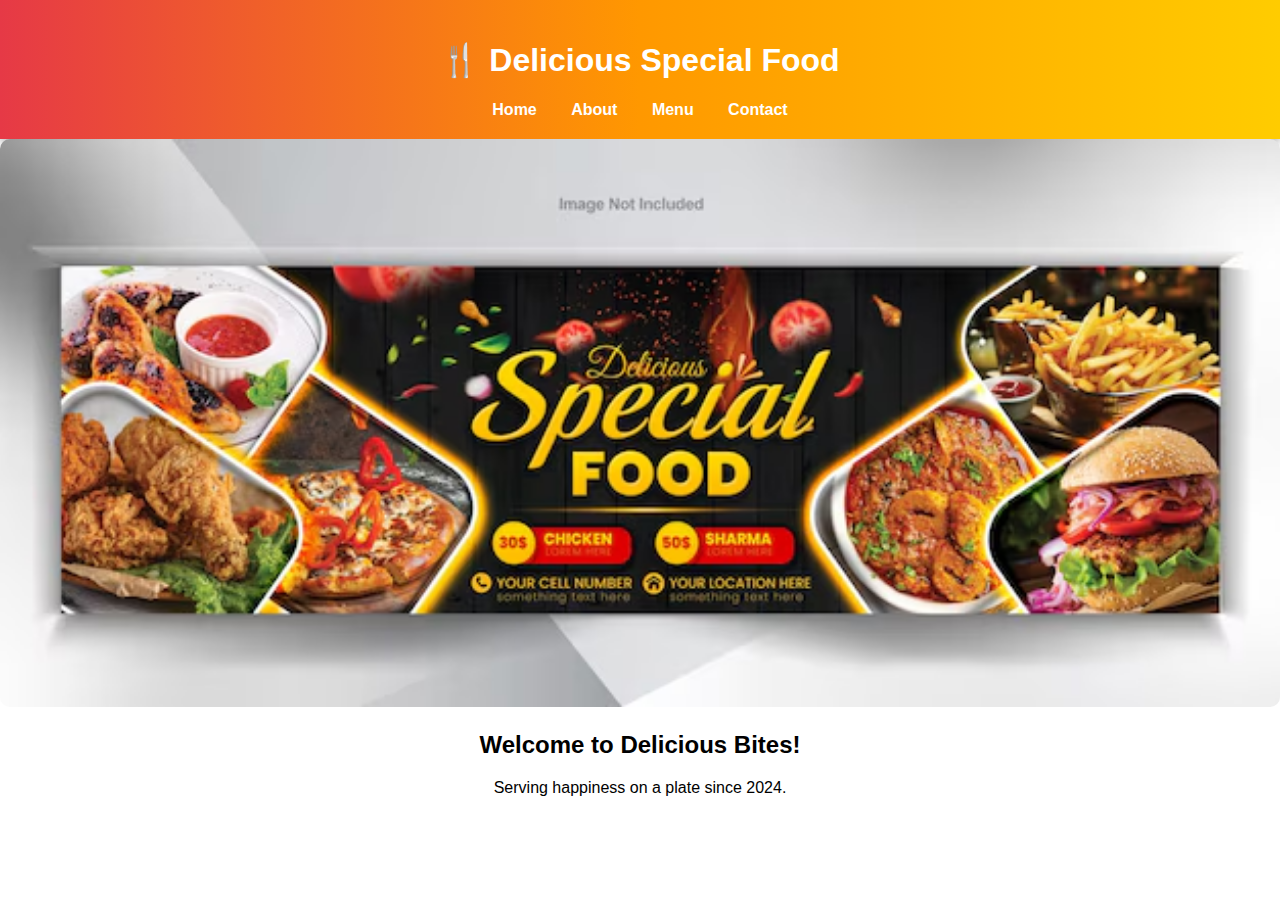
<file: index.html>
<!DOCTYPE html>
<html lang="en">
<head>
  <meta charset="UTF-8">
  <meta name="viewport" content="width=device-width, initial-scale=1.0">
  <title>Delicious Bites Restaurant</title>
  <link rel="stylesheet" href="style.css">
</head>
<body>
  <header>
    <h1>🍴 Delicious Special Food</h1>
    <nav>
      <a href="index.html">Home</a>
      <a href="about.html">About</a>
      <a href="menu.html">Menu</a>
      <a href="contact.html">Contact</a>
    </nav>
  </header>

  <main>
    <section class="hero">
      <img src="banner_1.jpg" alt="Restaurant Banner">
      <h2>Welcome to Delicious Bites!</h2>
      <p>Serving happiness on a plate since 2024.</p>
    </section>
  </main>
</body>
</html>
</file>
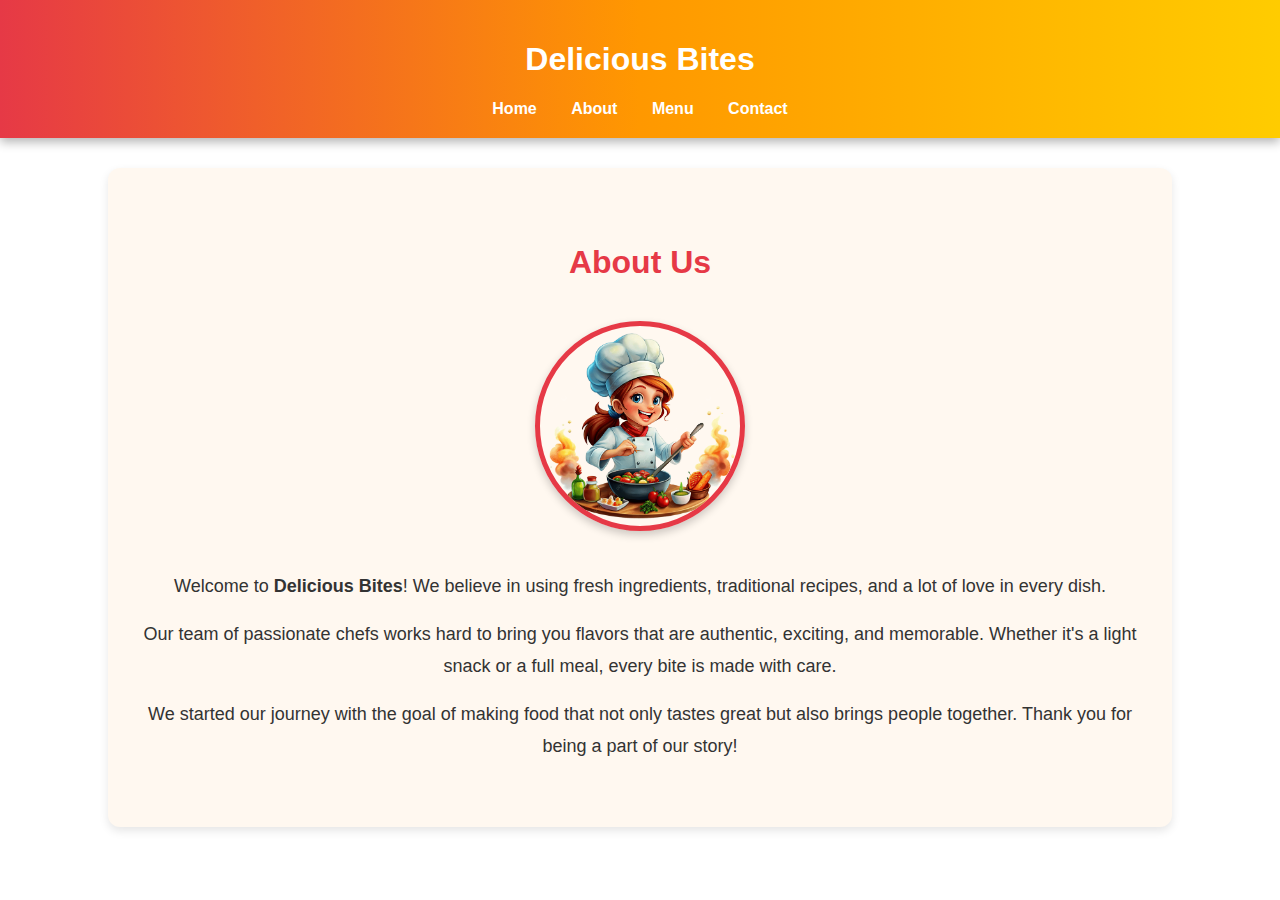
<file: about.html>
<!-- <!DOCTYPE html>
<html lang="en">
<head>
  <meta charset="UTF-8">
  <meta name="viewport" content="width=device-width, initial-scale=1.0">
  <title>About Us - Delicious Bites</title>
  <link rel="stylesheet" href="style.css">
</head>
<body>
  <header>
    <h1>About Us</h1>
    <nav>
      <a href="index.html">Home</a>
      <a href="about.html">About</a>
      <a href="menu.html">Menu</a>
      <a href="contact.html">Contact</a>
    </nav>
  </header>

  <main>
    <section>
      <img src="cook.png" alt="Our Chef" width="200" height="200">
      <p>At Delicious Bites, we believe in quality ingredients and authentic flavors.  
         Our chefs bring passion to every dish we serve.</p>
    </section>
  </main>
</body>
</html>
 -->
 <!DOCTYPE html>
<html lang="en">
<head>
  <meta charset="UTF-8">
  <meta name="viewport" content="width=device-width, initial-scale=1.0">
  <title>About Us - Delicious Bites</title>
  <link rel="stylesheet" href="style.css">
</head>
<body>
  <header>
    <h1>Delicious Bites</h1>
    <nav>
      <a href="index.html">Home</a>
      <a href="about.html">About</a>
      <a href="menu.html">Menu</a>
      <a href="contact.html">Contact</a>
    </nav>
  </header>

  <main>
    <section class="about-section">
      <h2>About Us</h2>
      <img src="cook.png" alt="Our Chef">
      <p>Welcome to <strong>Delicious Bites</strong>!  
         We believe in using fresh ingredients, traditional recipes, and a lot of love in every dish.</p>
      <p>Our team of passionate chefs works hard to bring you flavors that are authentic, exciting, and memorable.  
         Whether it's a light snack or a full meal, every bite is made with care.</p>
      <p>We started our journey with the goal of making food that not only tastes great but also brings people together.  
         Thank you for being a part of our story!</p>
    </section>
  </main>
</body>
</html>
</file>
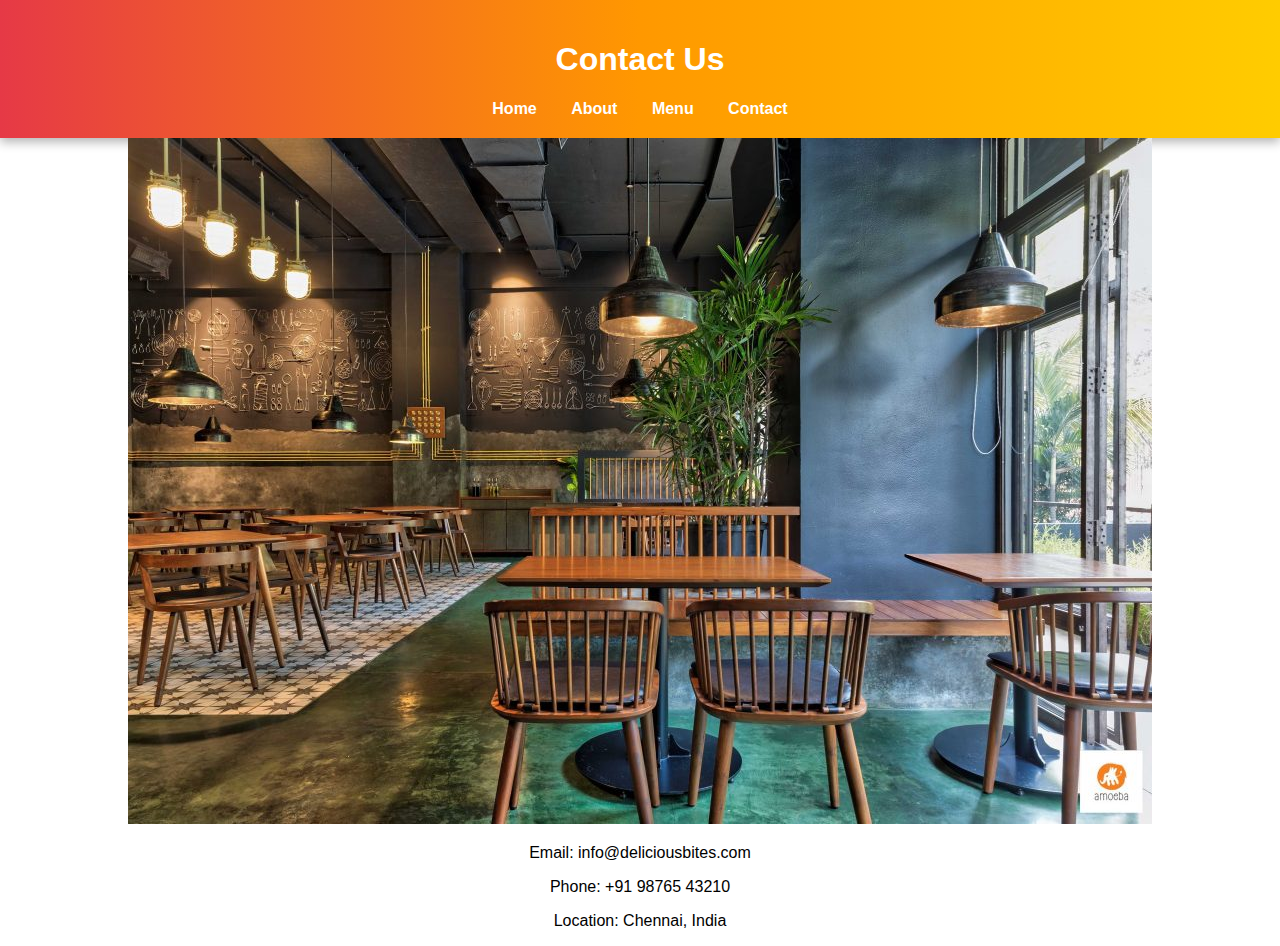
<file: contact.html>
<!DOCTYPE html>
<html lang="en">
<head>
  <meta charset="UTF-8">
  <meta name="viewport" content="width=device-width, initial-scale=1.0">
  <title>Contact - Delicious Bites</title>
  <link rel="stylesheet" href="style.css">
</head>
<body>
  <header>
    <h1>Contact Us</h1>
    <nav>
      <a href="index.html">Home</a>
      <a href="about.html">About</a>
      <a href="menu.html">Menu</a>
      <a href="contact.html">Contact</a>
    </nav>
  </header>

  <main>
    <section>
      <img src="rest.jpg" alt="Restaurant Interior">
      <p>Email: info@deliciousbites.com</p>
      <p>Phone: +91 98765 43210</p>
      <p>Location: Chennai, India</p>
    </section>
  </main>
</body>
</html>
</file>
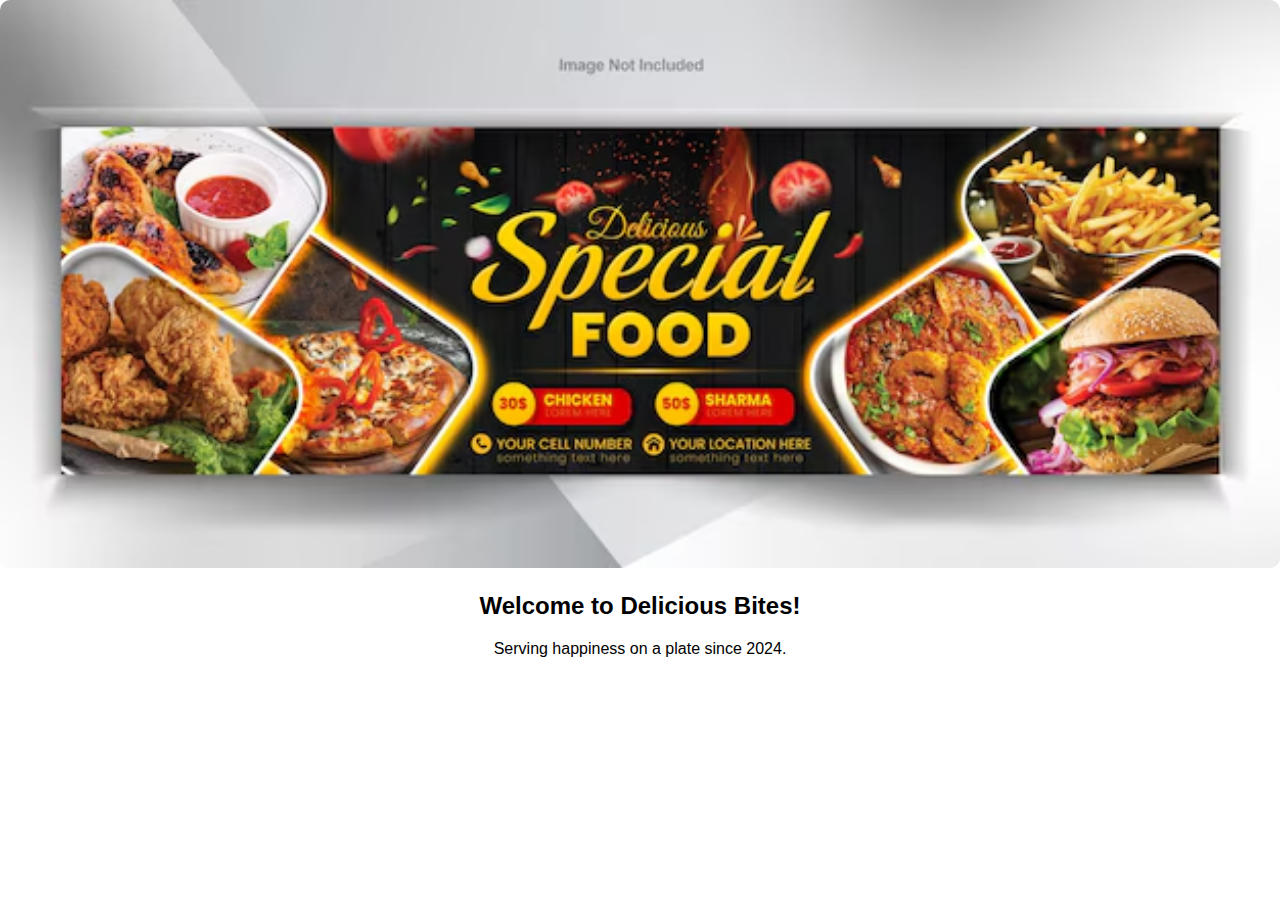
<file: home.html>
<!DOCTYPE html>
<html lang="en">
<head>
  <meta charset="UTF-8">
  <meta name="viewport" content="width=device-width, initial-scale=1.0">
  <title>Delicious Bites Restaurant</title>
  <link rel="stylesheet" href="style.css">
</head>
<body>

  <main>
    <section class="hero">
      <img src="banner_1.jpg" alt="Restaurant Banner">
      <h2>Welcome to Delicious Bites!</h2>
      <p>Serving happiness on a plate since 2024.</p>
    </section>
  </main>
</body>
</html>
</file>
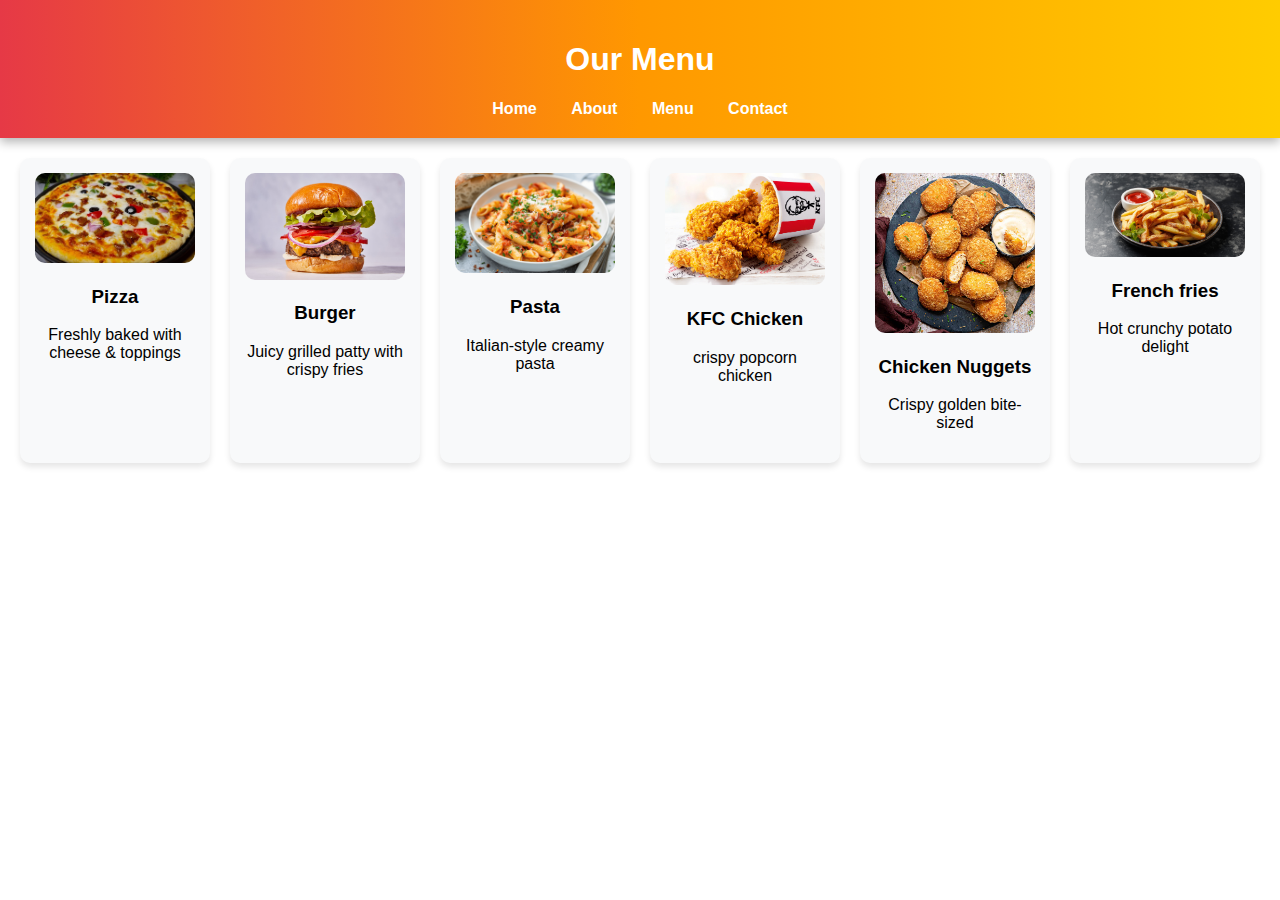
<file: menu.html>
<!DOCTYPE html>
<html lang="en">
<head>
  <meta charset="UTF-8">
  <meta name="viewport" content="width=device-width, initial-scale=1.0">
  <title>Menu - Delicious Bites</title>
  <link rel="stylesheet" href="style.css">
</head>
<body>
  <header>
    <h1>Our Menu</h1>
    <nav>
      <a href="index.html">Home</a>
      <a href="about.html">About</a>
      <a href="menu.html">Menu</a>
      <a href="contact.html">Contact</a>
    </nav>
  </header>

  <main>
    <section class="menu">
      <div>
        <img src="pizza.jpg" alt="Pizza">
        <h3>Pizza</h3>
        <p>Freshly baked with cheese & toppings</p>
      </div>
      <div>
        <img src="burger.jpg" alt="Burger">
        <h3>Burger</h3>
        <p>Juicy grilled patty with crispy fries</p>
      </div>
      <div>
        <img src="pasta.png" alt="Pasta">
        <h3>Pasta</h3>
        <p>Italian-style creamy pasta</p>
      </div>
      <div>
        <img src="kfc.jpg" alt="KFC Chicken">
        <h3>KFC Chicken</h3>
        <p>crispy popcorn chicken</p>
      </div>
       <div>
        <img src="nug.jpg" alt="Chicken Nuggets">
        <h3> Chicken Nuggets</h3>
        <p>Crispy golden bite-sized</p>
      </div>
       <div>
        <img src="french.png" alt="French fries">
        <h3>French fries</h3>
        <p>Hot crunchy potato delight</p>
      </div>

      
      
    </section>
  </main>
</body>
</html>
</file>
<file: style.css>
body {
  font-family: Arial, sans-serif;
  margin: 0;
  padding: 0;
  text-align: center;
}

/* header {
  background: #e63946;
  color: white;
  padding: 15px;
} */
header {
  background: linear-gradient(90deg, #e63946, #ff9800, #ffcc00);
  color: white;
  padding: 20px;
  box-shadow: 0px 4px 10px rgba(0, 0, 0, 0.3);
}


header nav a {
  margin: 0 15px;
  color: white;
  text-decoration: none;
  font-weight: bold;
}
header nav a:hover {
  background: #ff9800;
  color: #fff;
  padding: 8px 12px;
  border-radius: 6px;
  transition: 0.3s;
}


/* header nav a:hover {
  text-decoration: underline;
} */

.hero img {
  width: 100%;
  height: auto;
  border-radius: 10px;
}

.menu {
  display: flex;
  justify-content: center;
  gap: 20px;
  padding: 20px;
}

.menu div {
  background: #f8f9fa;
  padding: 15px;
  border-radius: 10px;
  width: 250px;
  box-shadow: 0 4px 6px rgba(0,0,0,0.1);
}

.menu img {
  width: 100%;
  border-radius: 10px;
}

/* .about img{
  width:200px;
  height:200px;
}
   */
.about-section {
  text-align: center;
  padding: 50px 20px;
  background: #fff8f0;
  border-radius: 12px;
  margin: 30px auto;
  width: 80%;
  box-shadow: 0 4px 10px rgba(0,0,0,0.1);
}

.about-section h2 {
  font-size: 32px;
  color: #e63946;
  margin-bottom: 20px;
}

.about-section p {
  font-size: 18px;
  color: #333;
  line-height: 1.8;
  margin: 15px 0;
}

.about-section img {
  width: 200px;
  height: 200px;
  border-radius: 50%;
  margin: 20px 0;
  border: 5px solid #e63946;
  box-shadow: 0 4px 8px rgba(0,0,0,0.2);
}
</file>
